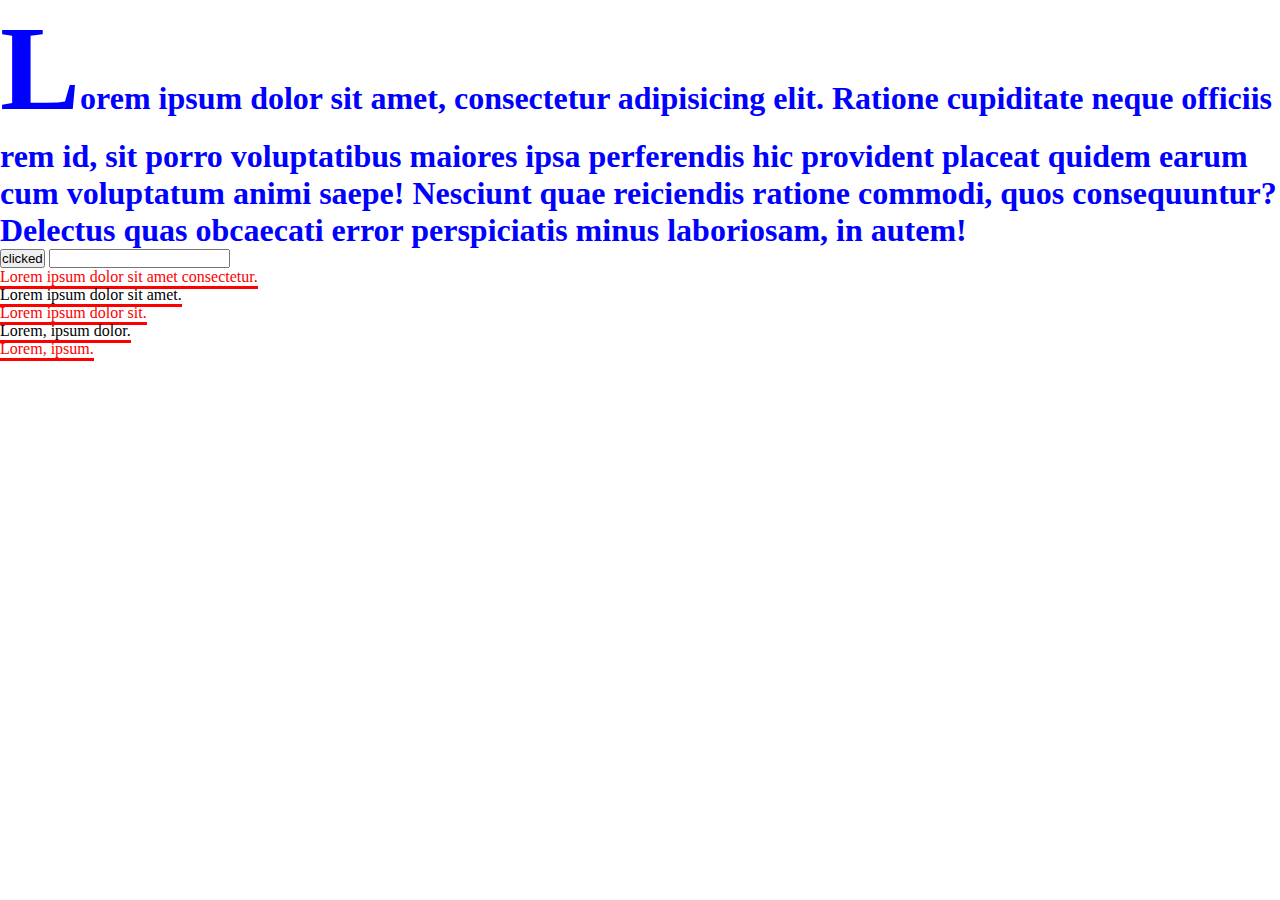
<file: index.html>
<!DOCTYPE html>
<html lang="en">
  <head>
    <meta charset="UTF-8" />
    <meta name="viewport" content="width=device-width, initial-scale=1.0" />
    <title>Document</title>
    <link rel="stylesheet" href="pseudo.css" />
  </head>
  <body>
    <h1>
      Lorem ipsum dolor sit amet, consectetur adipisicing elit. Ratione
      cupiditate neque officiis rem id, sit porro voluptatibus maiores ipsa
      perferendis hic provident placeat quidem earum cum voluptatum animi saepe!
      Nesciunt quae reiciendis ratione commodi, quos consequuntur? Delectus quas
      obcaecati error perspiciatis minus laboriosam, in autem!
    </h1>
    <button>clicked</button>
    <input type="please click">
    <p>Lorem ipsum dolor sit amet consectetur.</p>
    <p>Lorem ipsum dolor sit amet.</p>
    <p>Lorem ipsum dolor sit.</p>
    <p>Lorem, ipsum dolor.</p>
    <p>Lorem, ipsum.</p>
  </body>
</html>
</file>
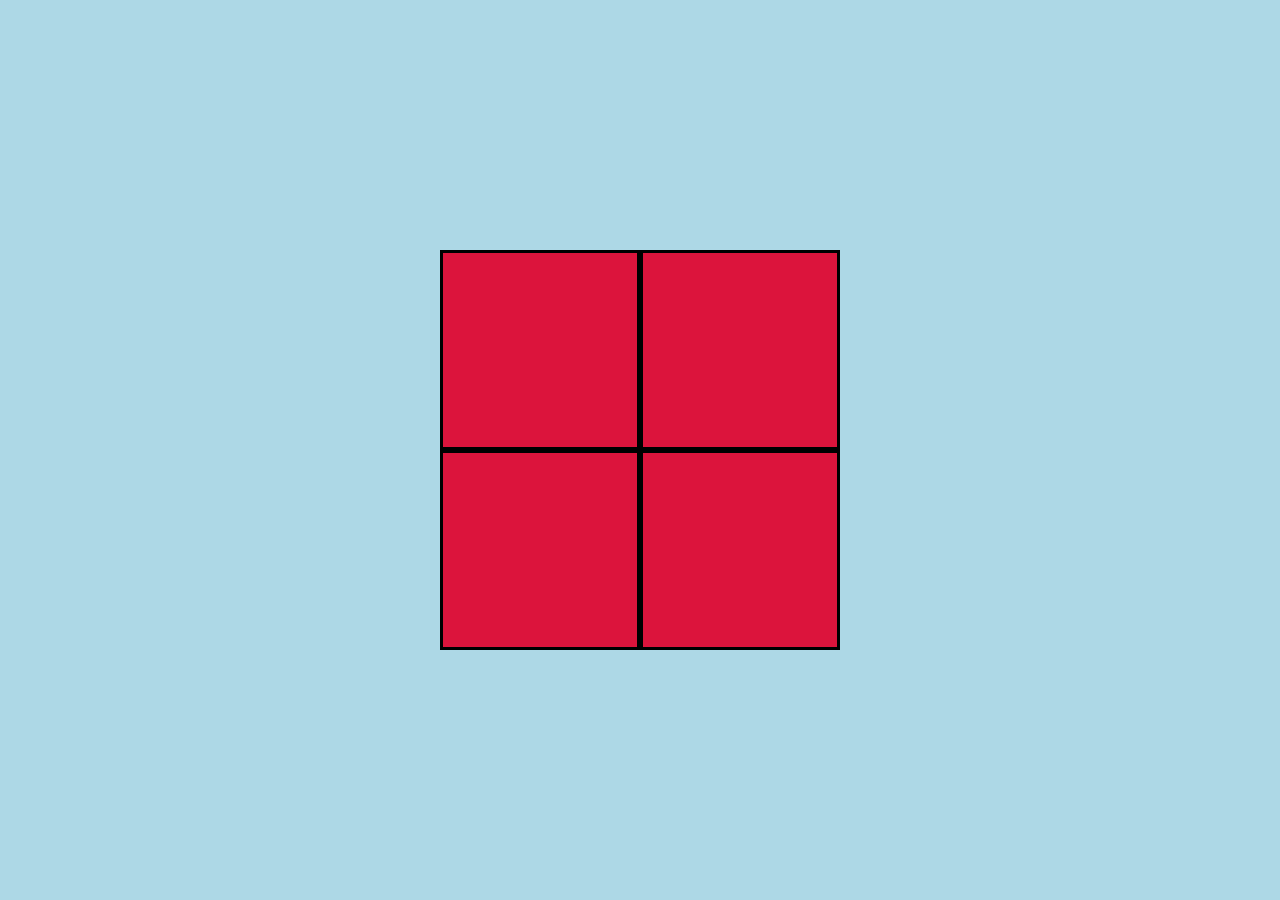
<file: index1.html>
<!DOCTYPE html>
<html lang="en">
<head>
    <meta charset="UTF-8">
    <meta name="viewport" content="width=device-width, initial-scale=1.0">
    <title>Document</title>
    <link rel="stylesheet" href="grid.css">
</head>
<body>
    <div id="main">
        <div class="elem" id="elem1"></div>
        <div class="elem" id="elem2"></div>
        <div class="elem" id="elem3"></div>
        <div class="elem" id="elem4"></div>
</body>
</html>
</file>
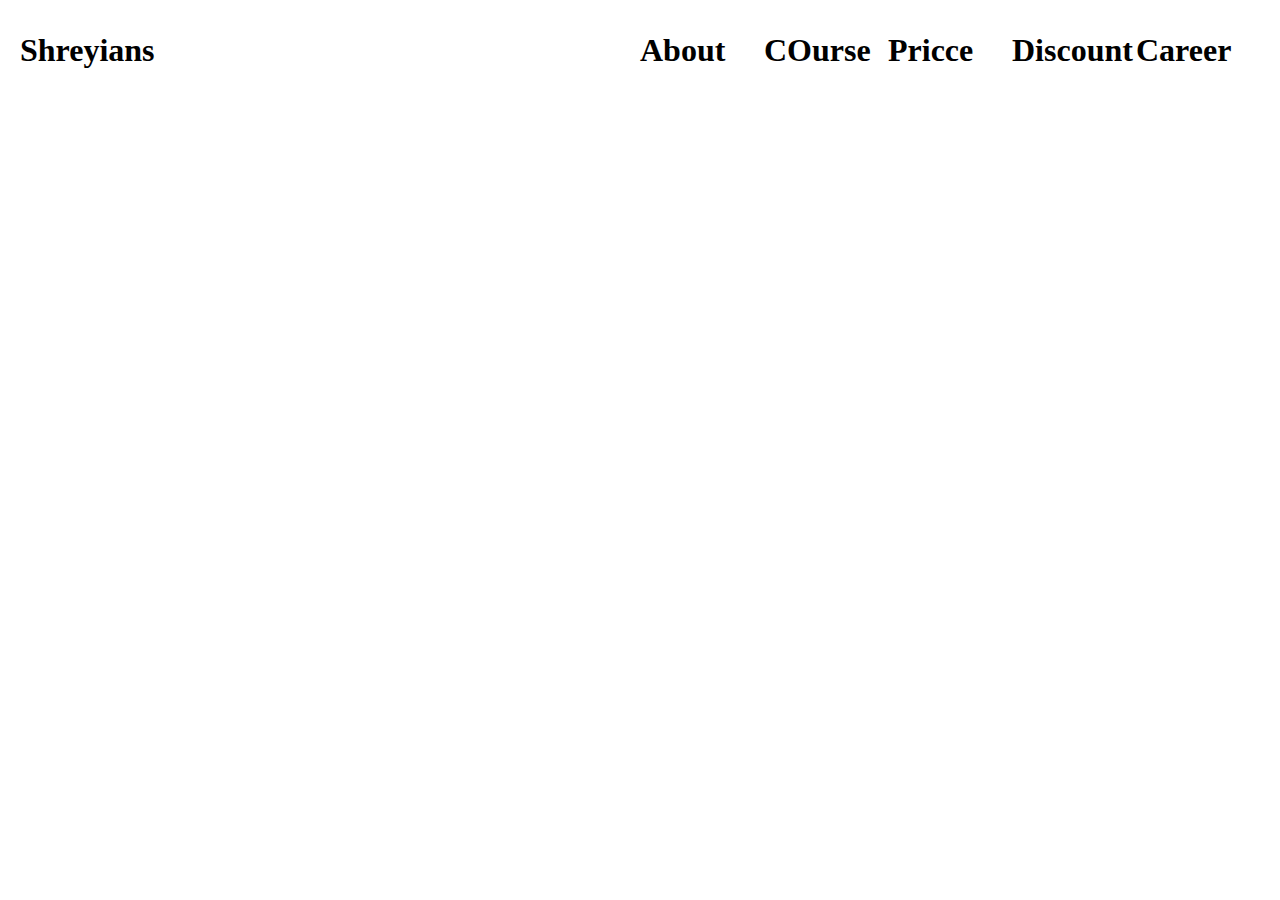
<file: index3.html>
<!DOCTYPE html>
<html lang="en">
<head>
    <meta charset="UTF-8">
    <meta name="viewport" content="width=device-width, initial-scale=1.0">
    <title>Document</title>
    <link rel="stylesheet" href="grid1.css">
</head>
<body>
    <div id="nav">
        <h1>Shreyians</h1>
        <h1>About</h1>
        <h1>COurse</h1>
        <h1>Pricce</h1>
        <h1>Discount</h1>
        <h1>Career</h1>
    </div>
    
</body>
</html>
</file>
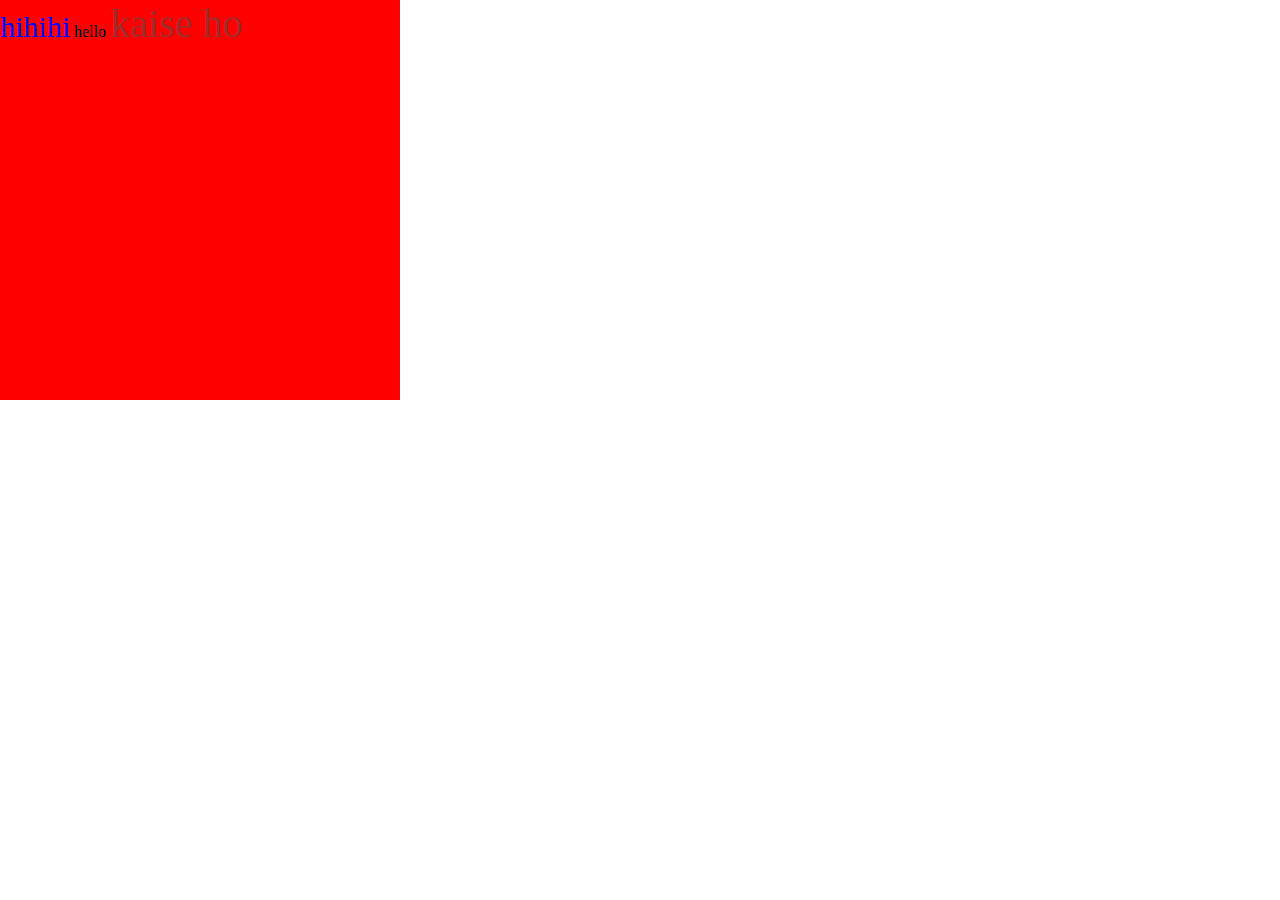
<file: CssAnimation/afterbefore.html>
<!DOCTYPE html>
<html lang="en">
<head>
    <meta charset="UTF-8">
    <meta name="viewport" content="width=device-width, initial-scale=1.0">
    <title>Document</title>
    <link rel="stylesheet" href="afterbefore.css">
</head>
<body>
    <div id="box">
        hello
    </div>
</body>
</html>
</file>
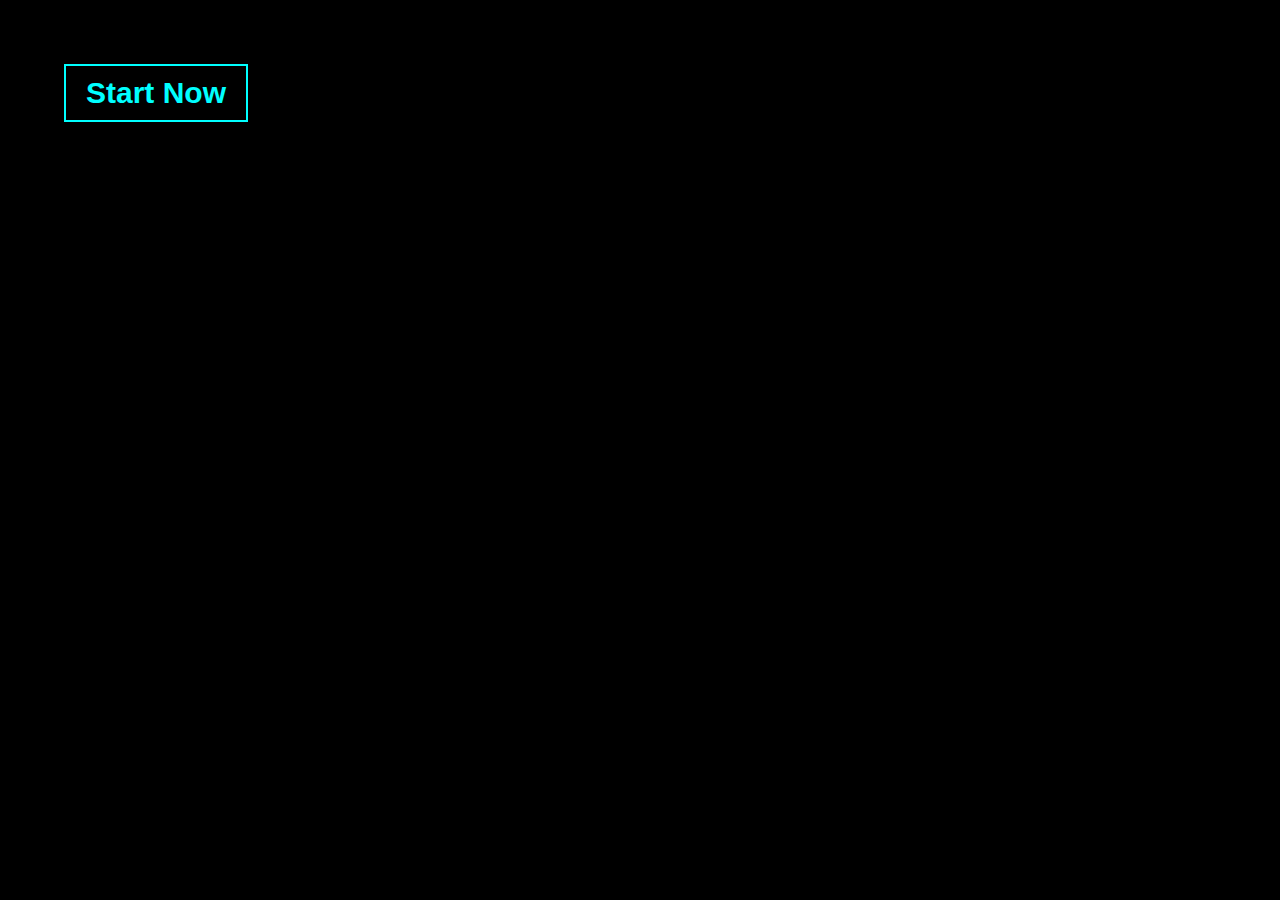
<file: CssAnimation/afterusecase.html>
<!DOCTYPE html>
<html lang="en">
<head>
    <meta charset="UTF-8">
    <meta name="viewport" content="width=device-width, initial-scale=1.0">
    <title>Document</title>
    <link rel="stylesheet" href="afterusecase.css">
</head>
<body>
    <button>Start Now</button>
</body>
</html>
</file>
<file: pseudo.css>
* {
    margin: 0;
    padding: 0;
    box-sizing: border-box;
  }
  
  html,body {
    width: 100%;
    height: 100%;
  }
  p{
    width: fit-content;
    position: relative;
  }
  p::before{
    position: absolute;
    top: 100%;
    content: '';
    width: 100%;
    height: 3px;
    background-color: red;
  }
  h1::first-letter{
    font-size: 120px;
  }
  h1:hover{
    color: blue;
  }
  button:active{
    background-color: red;
  }
  input:focus{
    background-color: yellow;
  }

 p:nth-child(2n){
    color: red;
  }
</file>
<file: grid.css>
*{
    margin: 0;
    padding: 0;
    box-sizing: border-box;
}

html,body{
    width: 100%;
    height: 100%;
}
#main{
    height: 100%;
    width: 100%;
    background-color: lightblue;
    display: grid;
    grid-template-columns: 200px 200px;
    grid-template-rows: 200px 200px ;
    align-content: center;
    justify-content: center;
}
.elem{
    height: 200px;
    width: 200px;
    background-color: crimson;
    border: 3px solid black;
}
</file>
<file: grid1.css>
*{
    margin: 0;
    padding: 0;
    box-sizing: border-box;
}

html,body{
    width: 100%;
    height: 100%;
}
#nav{
    /*background-color: red;*/
    display: grid;
    grid-template-columns: 50% 10% 10% 10% 10% 10%;
    grid-template-rows: 100px ;
    align-items: center;
    justify-items: center;
    padding: 0 20px;
}

#nav h1{
    justify-self: start;
}
</file>
<file: CssAnimation/afterbefore.css>
* {
    margin: 0;
    padding: 0;
    box-sizing: border-box;
  }
  
  html,body {
    width: 100%;
    height: 100%;
  }
  #box{
    height: 400px;
    width: 400px;
    background-color: red;
  }
#box::after{
    content: "  kaise ho";
    color: brown;
    font-size: 40px;
  }
#box::before{
    content: "hihihi";
    color: blue;
    font-size: 30px;
  }
</file>
<file: CssAnimation/afterusecase.css>
* {
    margin: 0;
    padding: 0;
    box-sizing: border-box;
  }
  
  html,body {
    width: 100%;
    height: 100%;
  }
body{
    background-color: black;
    padding: 5vw;
}

button{
    font-size: 30px;
    font-weight: 600;
    padding: 10px 20px;
    background-color: transparent;
    border: 2px solid cyan;
    color: cyan;
    position: relative;
    transition: all linear 0.75s;
    overflow: hidden;
}

button::after{
    content: "";
    height: 70px;
    width: 70px;
    border-radius: 50%;
    background-color: cyan;
    position: absolute;
    left:50%;
    top: 50%;
    transform: translate(-50%, -50%) scale(0);
    transition: all linear 0.75s;
    z-index: -1;
    
}
button:hover::after{
    transform: translate(-50%, -50%) scale(3);
}
button:hover{
    color: black;
}
</file>
